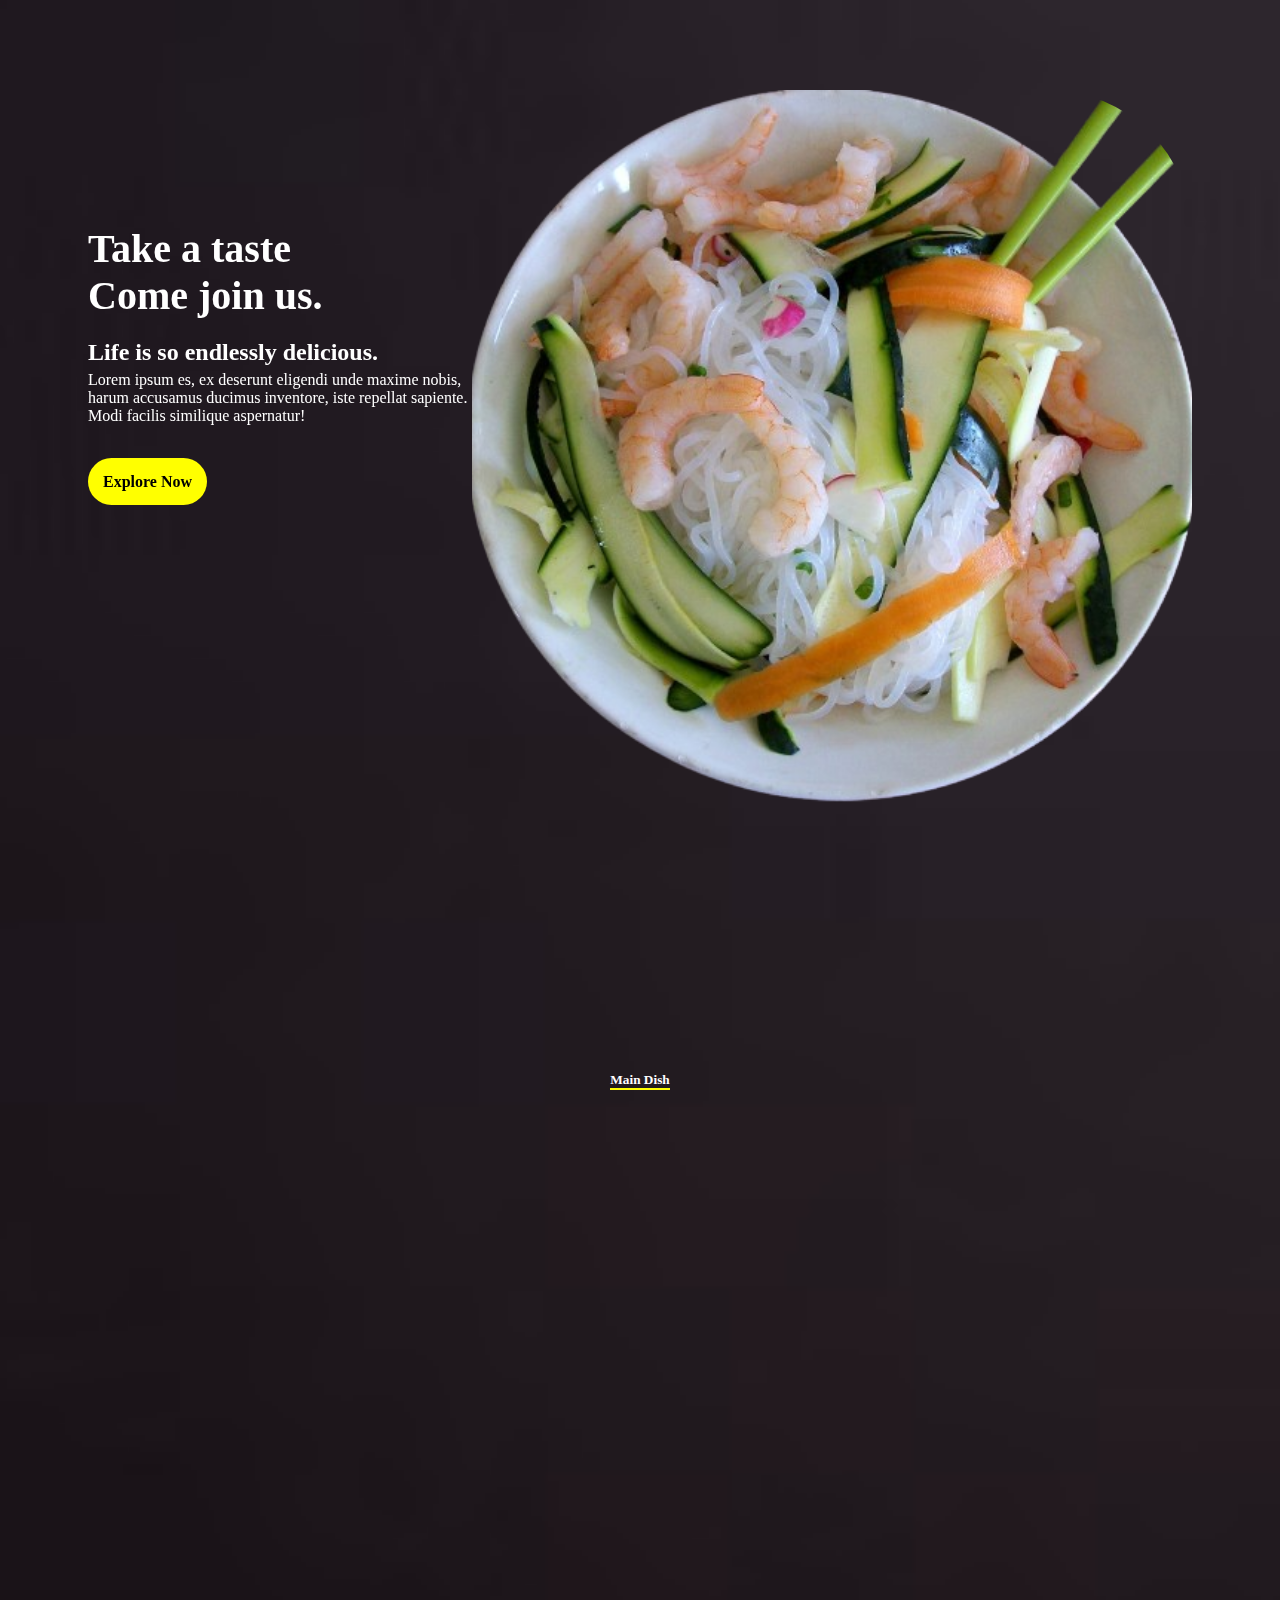
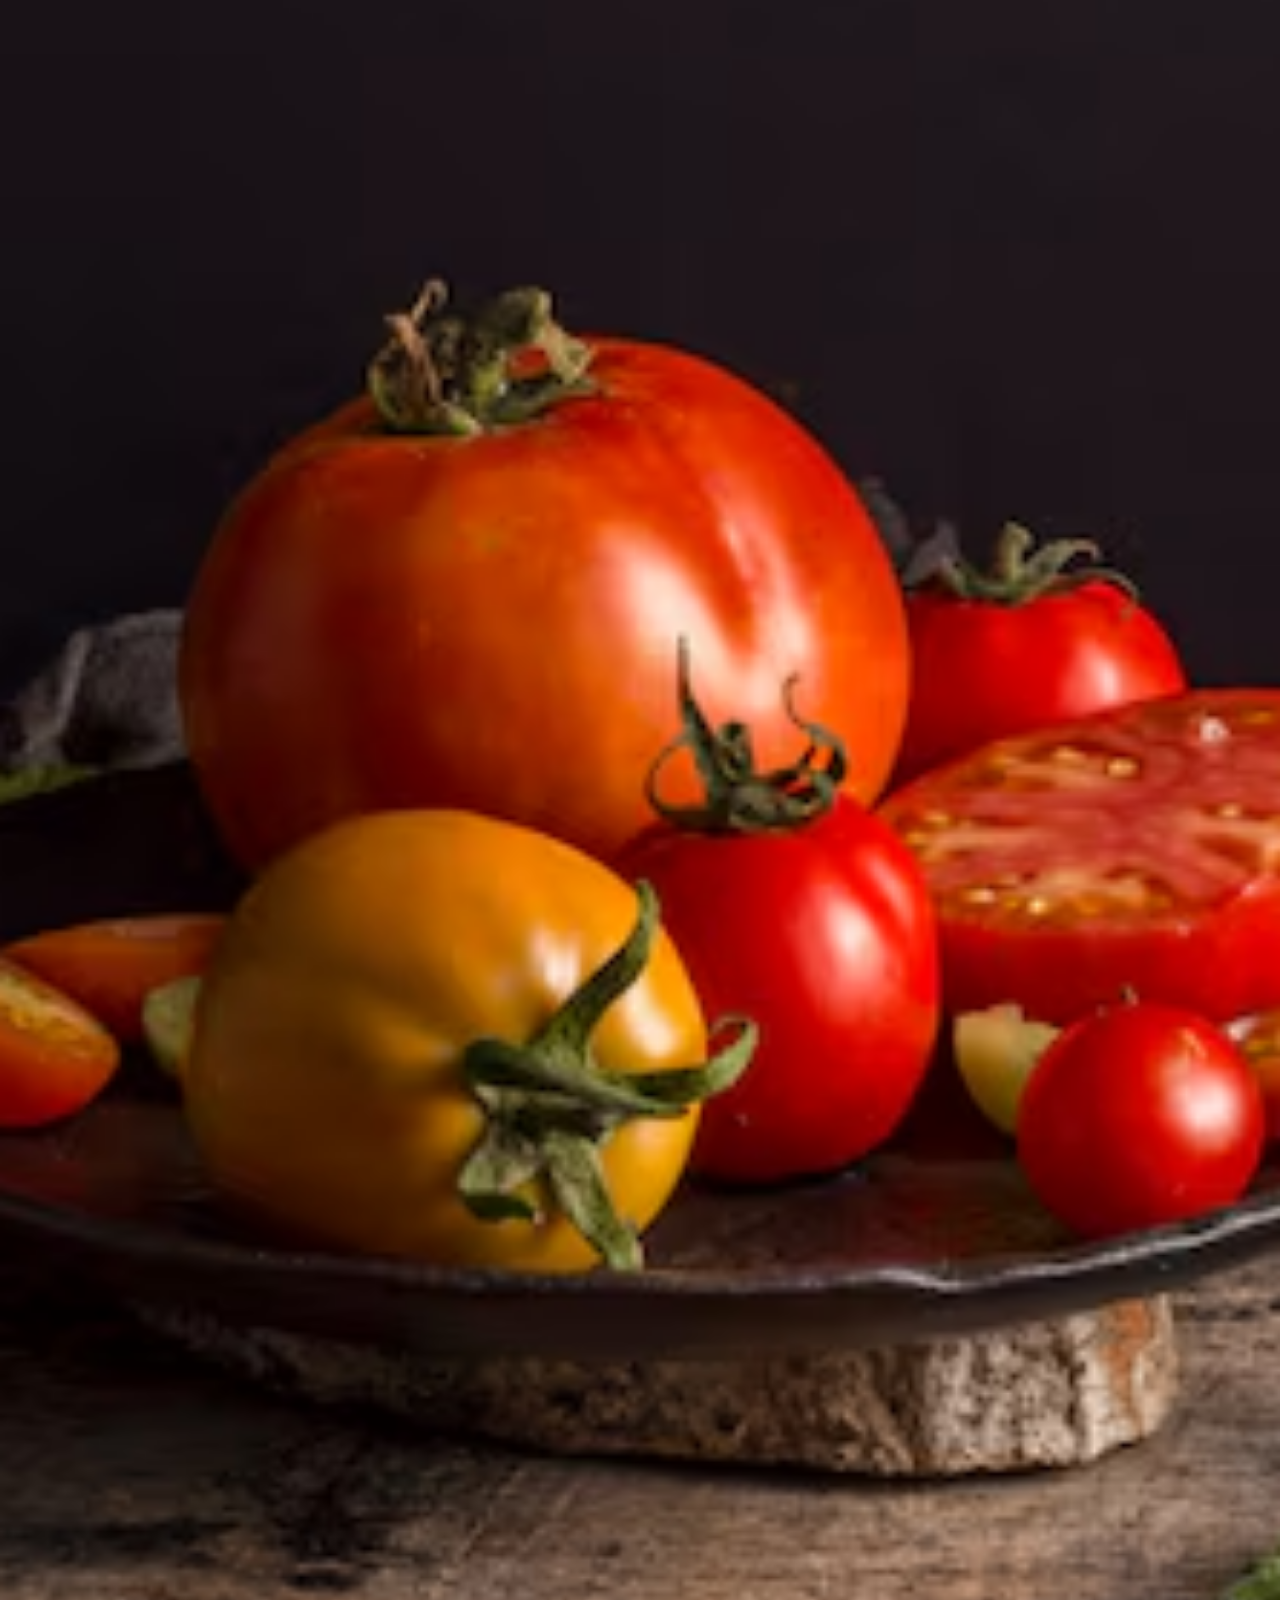
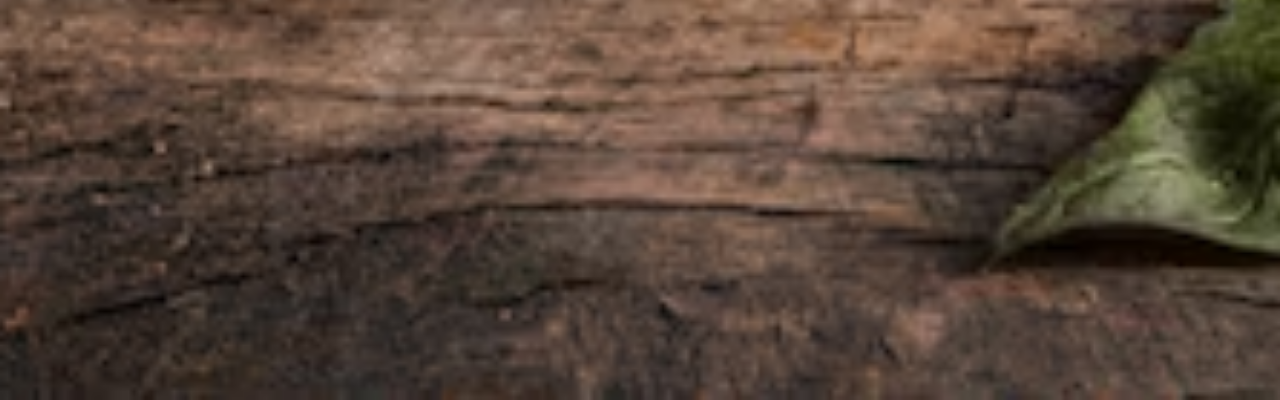
<file: index.html>
<!DOCTYPE html>
<html lang="en">
<head>
    <meta charset="UTF-8">
    <meta name="viewport" content="width=device-width, initial-scale=1.0">
    <title>Noodles Website</title>
    <link rel="stylesheet" href="style.css">
    <link rel="stylesheet" href="https://unpkg.com/aos@next/dist/aos.css" />
</head>
<body>
    <main>
        <section class="section1"> 
            <div class="text" data-aos="fade-right">
                <H1>Take a taste<br>
                Come join us.</H1>
                <h2>Life is so endlessly delicious.</h2>
                <p>Lorem ipsum  es, ex deserunt eligendi unde maxime nobis, harum accusamus ducimus inventore, iste repellat sapiente. Modi facilis similique aspernatur!</p>
               <a href="#section2" >Explore Now</a>
            </div>
            <div class="food1" data-aos="fade-left" ></div>
        </section>
        <section class="section2" id="section2">
            <h1 data-aos="flip-up">What's on our Plate</h1>
            <h5 data-aos="flip-down">Please serve youself without hesitate</h5>
            <h5 style="border-bottom: 2px solid yellow;">Main Dish</h5>
            <div class="dish_row">
                <div class="dish1"data-aos="flip-left"><div class="d1">
                </div>
                <h1>Stirred Egg</h1>
                <p>Lorem ipsum dolor sit ameos auam saepe quis omnis doloribus? Fugit dicta sint dolores unde neque.</p></div>
                <div class="dish1"data-aos="flip-up"><div class="d2">
                </div>
                <h1>Kung Pao Chicken</h1>
                <p>Lorem ipsum dolor sit ameos auam saepe quis omnis doloribus? Fugit dicta sint dolores unde neque.</p></div>
                <div class="dish1"data-aos="flip-right"><div class="d3">
                </div>
                <h1>Sweet Pork Chops</h1>
                <p>Lorem ipsum dolor sit ameos auam saepe quis omnis doloribus? Fugit dicta sint dolores unde neque.</p></div>
            </div>
            <a href="foodlist.html" class="vm" data-aos="flip-up" >View more &rarr;</a>
        </section>
        <section class="section3"> 
            <div class="food2" data-aos="fade-right"></div>
            <div class="text" data-aos="fade-left" >
                <H1>Let's see what other says</H1>
                <p>Please serve yourself without any hesitate</p>
                <p>Lorem ipsum  es. Officiis suscipit autem esse error quis consequatur laudantium consequuntur ipsam eius laborum blanditiis atque fuga exercitationem nam consectetur, obcaecati tempora, eaque cupiditate! nobis, harum accusamus ducimus inventore, iste repellat sapiente. Modi facilis similique aspernatur,,</p>
            </div>
        </section>
        <footer>
            <div class="f1" data-aos="flip-up">
                <h1>Easy receipes will send to your inbox</h1>
                <p>Get weekly updates on the newest chinese</p>
                <p>receipes in your mailbox!</p>
                <div class="in">
                    <input type="email" placeholder="your email address">
                    <button onclick="alert('Please Enter The Email Address!!')">subscribe</button>
                </div>
            </div>
            <div class="f2" data-aos="fade-right">
                <div class="c1">
                    <h2>Get Cooking</h2>
                    <ul>
                        <li>Easy Asain Takeout</li>
                        <li>receipe Gallery</li>
                        <li>Ingeridient Guide</li>
                        <li>weekly Meal Plans</li>
                    </ul>
                </div>
                <div class="c1">
                    <h2>Information</h2>
                    <ul>
                        <li>About</li>
                        <li>Privacy Policy</li>
                        <li>Giveway Rules</li>
                        <li>Contact</li>
                    </ul>
                </div>
                <div class="c1">
                    <h2>Follow Us</h2>
                    <ul>
                        <li>RSS Feeds</li>
                        <li>Facebook</li>
                        <li>Youtube</li>
                        <li>Twitter</li>
                    </ul>
                </div>
            </div>
        </footer>
    </main>
    <script src="https://unpkg.com/aos@next/dist/aos.js"></script>
    <script>
      AOS.init();
    </script>
</body>
</html>
</file>
<file: style.css>
* {
    padding: 0%;
    margin: 0%;
    scroll-behavior: smooth;
    scrollbar-color: black;
}

body {
    background-color: black;
    background-image: url(delicious-fresh-tomatoes-plate-high-angle_23-2148668701.avif);
    background-position: center;
    background-repeat: no-repeat;
    background-size: cover;
    /* filter: blur(8px); */
    height: 100%;
    width: 100vw;
    overflow-x: hidden;

}
body::-webkit-scrollbar {
    display: none;

}
main{
overflow-x: hidden;
overflow-y: scroll;
}
main::-webkit-scrollbar {
    display: none;
}

.section1 {
    color: white;
    height: 100vh;
    width: 100vw;
    display: flex;
    justify-content: center;
    align-items: center;
    /* background-image: url(image.png); */
    background-size: 100%;
    background-repeat: no-repeat;
    /* flex-wrap:wrap; */
}

main>.section1>.text {
    height: 50vh;
    width: 30vw;
    /* border: 1px solid black; */

}

main>.section1>.text>h1 {
    font-size: 40px;
    margin-bottom: 0.5em;
}

main>.section1>.text>h2 {
    margin-bottom: 0.2em;
}

main>.section1>.text>p {
    margin-bottom: 3em;
}

main>.section1>.text>a {
    background: yellow;
    padding: 15px;
    border-radius: 40px;
    width: 10em;
    margin-top: 1em;
    color: black;
    font-weight: bolder;
    border: none;
    text-decoration: none
}

main>.section1>.food1 {
    height: 80vh;
    aspect-ratio: 1;
    background-image: url(ponzu-2272072_1280-removebg-preview.png);
    background-position: center;
    background-repeat: no-repeat;
    background-size: cover;
    /* border: 1px solid yellow; */
    border-radius: 20%;
    animation: loading 0.9s linear;
}

@keyframes loading {
    0% {
        transform: rotate(180deg);
    }

    100% {
        transform: rotate(360deg);
    }
}

/* responsive section 1 */

@media (min-width:767px) and (max-width:885px) {
    .section1 {
        color: white;
        height: 100vh;
        width: 100vw;
        display: flex;
        justify-content: center;
        align-items: center;
        /* background-image: url(image.png); */
        background-size: 100%;
        background-repeat: no-repeat;
        /* flex-wrap:wrap; */
        flex-direction: column;
    }

    main>.section1>.text {
        height: 50vh;
        width: 100vw;
        /* border: 1px solid black; */
        display: flex;
        align-items: center;
        flex-direction: column;
        margin-bottom: 0.5em;

    }

    main>.section1>.text>h1 {
        font-size: 50px;
        margin-bottom: 0.5em;
        color: yellow;
    }

    main>.section1>.text>h2 {
        margin-bottom: 0.5em;
        font-size: 30px;
    }

    main>.section1>.text>p {
        text-align: center;
        width: 80vw;
        margin-bottom: 1.5em;
        font-size: 20px;
    }

    main>.section1>.text>a {
        background: yellow;
        text-align: center;
        font-size: 25px;
        padding: 15px;
        border-radius: 40px;
        width: 10em;
        margin-top: 1em;
        color: black;
        font-weight: bolder;
        border: none;
        text-decoration: none
    }

    main>.section1>.food1 {
        height: 80vh;
        aspect-ratio: 1;
        /* background-image: url(ponzu-2272072_1280-removebg-preview.png); */
        background-position: center;
        background-repeat: no-repeat;
        background-size: cover;
        /* border: 1px solid yellow; */
        border-radius: 20%;
        animation: loading 0.9s linear;
    }
}

@media (max-width:430px) {
    .section1 {
        color: white;
        height: 100vh;
        width: 100vw;
        display: flex;
        justify-content: center;
        align-items: center;
        /* background-image: url(image.png); */
        background-size: 100%;
        background-repeat: no-repeat;
        flex-direction: column;
    }

    main>.section1>.text {
        height: 40vh;
        width: 90vw;
        /* border: 1px solid black; */

    }

    main>.section1>.text>h1 {
        font-size: 30px;
        margin-bottom: 0.3em;
        color: yellow;
    }

    main>.section1>.text>h2 {
        margin-bottom: 0.2em;
    }

    main>.section1>.text>p {
        margin-bottom: 2em;
    }

    main>.section1>.text>a {
        background: yellow;
        padding: 10px;
        border-radius: 40px;
        width: 10em;
        margin-top: 1em;
        color: black;
        font-weight: bolder;
        border: none;
        text-decoration: none
    }

    main>.section1>.food1 {
        height: 50vh;
        aspect-ratio: 1;
        background-image: url(ponzu-2272072_1280-removebg-preview.png);
        background-position: center;
        background-repeat: no-repeat;
        background-size: cover;
        /* border: 1px solid yellow; */
        border-radius: 20%;
        animation: loading 0.9s linear;
    }
}


/*********************** section 1 responsive end ******************* */

main>.section2 {
    display: flex;
    flex-direction: column;
    justify-content: center;
    align-items: center;
    height: 100vh;
    width: 100vw;
    /* background-image: url(mid.jpg); */
    /* background-color: black; */
    background-size: 100%;
    background-repeat: no-repeat;
}

main>.section2>h1 {
    font-size: 40px;
    margin-bottom: 0.1em;
    color: yellow;
}

main>.section2>h5 {
    color: rgba(0, 0, 0, 0.616);
    margin-bottom: 2em;
    color: white;

}

main>.section2>.dish_row {
    /* border: 1px solid black; */
    height: 60vh;
    width: 80vw;
    display: flex;
    justify-content: space-evenly;
    align-items: center;
}

main>.section2>.dish_row>.dish1 {
    height: 95%;
    width: 32%;
    /* border: 1px solid white; */
    display: flex;
    flex-direction: column;
    justify-content: center;
    align-items: center;
    background-color: white;
    border-radius: 50px;
}

main>.section2>.dish_row>.dish1:hover {
    background-color: rgba(255, 250, 250, 0.637);
}

main>.section2>.dish_row>.dish1>.d1 {
    height: 69%;
    aspect-ratio: 1;
    background-image: url(soup2-removebg-preview.png);
    background-repeat: no-repeat;
    background-size: cover;
    background-position: center;
    margin-bottom: 0.2em;
}

main>.section2>.dish_row>.dish1>.d2 {
    height: 70%;
    aspect-ratio: 1;
    background-image: url(soup1-removebg-preview.png);
    background-repeat: no-repeat;
    background-size: cover;
    background-position: center;
    margin-bottom: 0.2em;
}

main>.section2>.dish_row>.dish1>.d3 {
    height: 70%;
    aspect-ratio: 1;
    background-image: url(soup3-removebg-preview.png);
    background-repeat: no-repeat;
    background-size: cover;
    background-position: center;
    margin-bottom: 0.2em;
}

main>.section2>.dish_row>.dish1>p {
    width: 80%;
    text-align: center;
}
main>.section2>.vm{
    text-decoration: none;
    color: rgb(0, 0, 0);
    background-color: rgb(255, 255, 255);
    border-radius: 50px;
   padding: 1em 1em 1em 1em;
   font-weight: bold;
   margin-top: 1em;
}
main>.section2>.vm:hover{
    background-color: #AFA9AB;
}


/* *****RESPONSIVE Section 3 START */
@media (min-width:767px) and (max-width:885px) {
    main>.section2 {
        display: flex;
        flex-direction: column;
        justify-content: center;
        align-items: center;
        height: 100vh;
        width: 100vw;
        /* background-image: url(mid.jpg); */
        /* background-color: black; */
        background-size: 100%;
        background-repeat: no-repeat;
    }

    main>.section2>h1 {
        font-size: 45px;
        margin-bottom: 0.1em;
        color: yellow;
    }

    main>.section2>h5 {
        font-size: 30px;
        color: rgba(0, 0, 0, 0.616);
        margin-bottom: 1.5em;
        color: white;
    }

    main>.section2>.dish_row {
        /* border: 1px solid black; */
        height: 80vh;
        width: 150vw;
        display: flex;
        justify-content: space-evenly;
        align-items: center;
        flex-direction: column;
    }

    main>.section2>.dish_row>.dish1 {
        height: 100%;
        aspect-ratio: 1;
        /* border: 1px solid white; */
        display: flex;
        flex-direction: column;
        justify-content: center;
        align-items: center;
        background-color: white;
        border-radius: 50px;
        margin-bottom: 1em;
    }

    main>.section2>.dish_row>.dish1:hover {
        background-color: rgba(255, 250, 250, 0.637);
    }

    main>.section2>.dish_row>.dish1>.d1 {
        height: 69%;
        aspect-ratio: 1;
        background-image: url(soup2-removebg-preview.png);
        background-repeat: no-repeat;
        background-size: cover;
        background-position: center;
        margin-bottom: 0.2em;
    }

    main>.section2>.dish_row>.dish1>.d2 {
        height: 70%;
        aspect-ratio: 1;
        background-image: url(soup1-removebg-preview.png);
        background-repeat: no-repeat;
        background-size: cover;
        background-position: center;
        margin-bottom: 0.2em;
    }

    main>.section2>.dish_row>.dish1>.d3 {
        height: 70%;
        aspect-ratio: 1;
        background-image: url(soup3-removebg-preview.png);
        background-repeat: no-repeat;
        background-size: cover;
        background-position: center;
        margin-bottom: 0.2em;
    }

    main>.section2>.dish_row>.dish1>p {
        width: 80%;
        text-align: center;
    }
}

/* ************************MOBILE***************************** */
@media (max-width:430px) {
    main>.section2 {
        display: flex;
        flex-direction: column;
        justify-content: center;
        align-items: center;
        height: 100vh;
        width: 100vw;
        /* background-image: url(mid.jpg); */
        /* background-color: black; */
        background-size: 100%;
        background-repeat: no-repeat;
    }

    main>.section2>h1 {
        font-size: 20px;
        margin-bottom: 0.1em;
        color: yellow;
        /* margin-top: -10em; */
    }

    main>.section2>h5 {
        color: rgba(0, 0, 0, 0.616);
        margin-bottom: 2em;
        color: white;

    }

    main>.section2>.dish_row {
        /* border: 1px solid black; */
        margin-top: 2em;
        height: 80vh;
        width: 100%;
        aspect-ratio: 1;
        display: flex;
        justify-content: space-evenly;
        align-items: center;
        flex-direction: column;
    }

    main>.section2>.dish_row>.dish1 {
        height: 100vh;
        width: 70%;
        /* border: 1px solid white; */
        display: flex;
        flex-direction: column;
        justify-content: center;
        align-items: center;
        background-color: white;
        border-radius: 30px;
        margin-bottom: 2em;
    }

    main>.section2>.dish_row>.dish1:hover {
        background-color: rgba(255, 250, 250, 0.637);
    }

    main>.section2>.dish_row>.dish1>.d1 {
        height: 70%;
        aspect-ratio: 1;
        background-image: url(soup2-removebg-preview.png);
        background-repeat: no-repeat;
        background-size: cover;
        background-position: center;
        margin-bottom: 0.2em;
    }

    main>.section2>.dish_row>.dish1>.d2 {
        height: 70%;
        aspect-ratio: 1;
        background-image: url(soup1-removebg-preview.png);
        background-repeat: no-repeat;
        background-size: cover;
        background-position: center;
        margin-bottom: 0.2em;
    }

    main>.section2>.dish_row>.dish1>.d3 {
        height: 70%;
        aspect-ratio: 1;
        background-image: url(soup3-removebg-preview.png);
        background-repeat: no-repeat;
        background-size: cover;
        background-position: center;
        margin-bottom: 0.2em;
    }

    main>.section2>.dish_row>.dish1>p {
        width: 90%;
        text-align: center;
        font-size: small;
    }
}

/* ***************** RESPONSIVE Section 2 END ************************* */
.section3 {
    height: 100vh;
    width: 100vw;
    display: flex;
    justify-content: space-evenly;
    align-items: center;
    /* background-image: url(mid.jpg); */
    /* background-color: black; */
    background-size: 100%;
    background-repeat: no-repeat;
}

main>.section3>.text {
    height: 50vh;
    width: 30vw;
    background-color: white;
    border-top-right-radius: 100px;
    border-bottom-left-radius: 100px;
    display: flex;
    flex-direction: column;
    justify-content: center;
    padding-left: 2em;
    padding-right: 2em;
    /* border: 1px solid black; */

}

main>.section3>.text>h1 {
    font-size: 30px;
    margin-bottom: 0.1em;
}

main>.section3>.text>p {
    color: rgba(0, 0, 0, 0.685);
    margin-bottom: 1em;
}

main>.section3>.food2 {
    height: 90vh;
    aspect-ratio: 1;
    background-image: url(soup11.png);
    /* background-image: url(ponzu-2272072_1280-removebg-preview.png); */
    background-position: center;
    background-repeat: no-repeat;
    background-size: contain;
    /* border: 5px solid black; */
    border-radius: 20%;
}

/* ******** RESPONSIVE Section 3 START***************** */
@media (min-width:767px) and (max-width:885px) {
    .section3 {
        height: 100vh;
        width: 100vw;
        display: flex;
        justify-content: space-evenly;
        align-items: center;
        /* background-image: url(mid.jpg); */
        /* background-color: black; */
        background-size: 100%;
        background-repeat: no-repeat;
        flex-direction: column;
    }
    
    main>.section3>.text {
        height: 40vh;
        width: 90vw;
        background-color: white;
        border-top-right-radius: 100px;
        border-bottom-left-radius: 100px;
        display: flex;
        flex-direction: column;
        justify-content: center;
        padding-left: 2em;
        padding-right: 2em;
        /* border: 1px solid black; */
    }
    
    main>.section3>.text>h1 {
        font-size: 40px;
        margin-bottom: 0.1em;
    }
    
    main>.section3>.text>p {
        color: rgba(0, 0, 0, 0.685);
        margin-bottom: 1em;
        font-size: 23px;
    }
    
    main>.section3>.food2 {
        height: 90vh;
        aspect-ratio: 1;
        background-image: url(1-1-removebg-preview.png);
        /* background-image: url(ponzu-2272072_1280-removebg-preview.png); */
        background-position: center;
        background-repeat: no-repeat;
        background-size: contain;
        /* border: 5px solid black; */
        border-radius: 20%;
    }
}
/* ************************MOBILE***************************** */
@media (max-width:430px){
    .section3 {
        height: 100vh;
        width: 100vw;
        display: flex;
        justify-content: space-evenly;
        align-items: center;
        /* background-image: url(mid.jpg); */
        /* background-color: black; */
        background-size: 100%;
        background-repeat: no-repeat;
        flex-direction: column;
    }
    
    main>.section3>.text {
        height: 35vh;
        width: 85vw;
        background-color: white;
        border-top-right-radius: 100px;
        border-bottom-left-radius: 100px;
        display: flex;
        flex-direction: column;
        justify-content: center;
        /* padding-left: 1em; */
        /* padding-right: 1em; */
        /* border: 1px solid black; */
    
    }
    
    main>.section3>.text>h1 {
        font-size: 30px;
        margin-bottom: 0.1em;
    }
    
    main>.section3>.text>p {
        color: rgba(0, 0, 0, 0.685);
        margin-bottom: 1em;
        font-size: smaller;
    }
    
    main>.section3>.food2 {
        height: 60vh;
        aspect-ratio: 1;
        background-image: url(1-1-removebg-preview.png);
        /* background-image: url(ponzu-2272072_1280-removebg-preview.png); */
        background-position: center;
        background-repeat: no-repeat;
        background-size: contain;
        /* border: 5px solid black; */
        border-radius: 20%;
    }
}
/* *************RESPONSIVE Section3 END********************** */
footer {
    height: 100vh;
    width: 100vw;
    color: white;
}

footer>.f1 {
    height: 50vh;
    width: 100vw;
    display: flex;
    justify-content: center;
    align-items: center;
    flex-direction: column;
    /* background-image: url(endbg.jpg); */
    /* background-repeat: no-repeat;
    background-size: cover;
    background-position:top; */
    color: white;
}

footer>.f1>p {
    /* color: rgba(0, 0, 0, 0.712); */
    color: white;
    font-weight: bold;
}

footer>.f1>.in {
    margin-top: 1em;
    height: 3em;
    width: 30em;
    border-radius: 2em;
    background-color: white;
    border: 1px solid rgba(0, 0, 0, 0.308);
}

footer>.f1>.in>input {
    height: 100%;
    width: 72.2%;
    border: none;
    border-top-left-radius: 2em;
    border-bottom-left-radius: 2em;
    outline: none;
    padding-left: 1em;
}

footer>.f1>.in>input::placeholder {
    padding-left: 1em;
}

footer>.f1>.in>button {

    height: 100%;
    width: 24%;
    border: 0.5px solid rgba(0, 0, 0, 0.315);
    border-radius: 2em;
    background-color: yellow;
    outline: none;
    color: black;
    font-weight: bold;
}

footer>.f2 {
    height: 50vh;
    width: 100vw;
    display: flex;
    flex-direction: row;
    /* background-image: url(endbg.jpg); */
    background-repeat: no-repeat;
    background-size: cover;
    background-position: center;
}

footer>.f2>.c1 {
    margin-top: 3em;
    margin-left: 8em;
}

footer>.f2>.c1>h2 {
    font-family: monospace;
    font-weight: bolder;

}

ul>li {
    font-family: monospace;
    font-weight: bolder;
    list-style: none;
    margin-top: 0.7em;
    font-size: small;
    font-weight: bold;
    color: rgba(255, 255, 255, 0.801)
}
/* ******** RESPONSIVE footer START***************** */
@media (min-width:767px) and (max-width:885px){
    footer>.f2 {
        height: 50vh;
        width: 100vw;
        display: flex;
        flex-direction: row;
        /* background-image: url(endbg.jpg); */
        background-repeat: no-repeat;
        background-size: cover;
        background-position: center;
    }
    
    footer>.f2>.c1 {
        margin-top: 3em;
        margin-left: 2em;
    }
    
    footer>.f2>.c1>h2 {
        font-family: monospace;
        font-weight: bolder;
    font-size: 30px;
    }
    
    ul>li {
        font-family: monospace;
        font-weight: bolder;
        list-style: none;
        margin-top: 0.7em;
        font-size: 16px;
        font-weight: bold;
        color: rgba(255, 255, 255, 0.801)
    }
}
/* ************************MOBILE***************************** */
@media (max-width:430px){
    footer {
        height: 100vh;
        width: 100vw;
        color: white;
    }
    
    footer>.f1 {
        height: 50vh;
        width: 100vw;
        display: flex;
        justify-content: center;
        align-items: center;
        flex-direction: column;
        /* background-image: url(endbg.jpg); */
        /* background-repeat: no-repeat;
        background-size: cover;
        background-position:top; */
        color: white;
    }
    footer>.f1>h1{
        font-size: 20px;
    }
    
    footer>.f1>p {
        /* color: rgba(0, 0, 0, 0.712); */
        color: white;
        font-weight: bold;
        font-size: 10px;
    }
    
    footer>.f1>.in {
        margin-top: 1em;
        height: 3em;
        width: 90%;
        border-radius: 2em;
        background-color: white;
        border: 1px solid rgba(0, 0, 0, 0.308);
    }
    
    footer>.f1>.in>input {
        height: 100%;
        width: 70%;
        border: none;
        border-top-left-radius: 2em;
        border-bottom-left-radius: 2em;
        outline: none;
        padding-left: 1em;
    }
    
    footer>.f1>.in>input::placeholder {
        padding-left: 1em;
    }
    
    footer>.f1>.in>button {
    
        height: 100%;
        width: 24%;
        border: 0.5px solid rgba(0, 0, 0, 0.315);
        border-radius: 2em;
        background-color: yellow;
        outline: none;
        color: black;
        font-weight: bold;
    }
    
    footer>.f2 {
        height: 50vh;
        width: 100vw;
        display: flex;
        flex-direction: row;
        /* background-image: url(endbg.jpg); */
        background-repeat: no-repeat;
        background-size: cover;
        background-position: center;
    }
    
    footer>.f2>.c1 {
        margin-top: 3em;
        margin-left: 1.5em;
    }
    
    footer>.f2>.c1>h2 {
        font-family: monospace;
        font-weight: bolder;
        font-size: 15px;
    
    }
    
    ul>li {
        font-family: monospace;
        font-weight: bolder;
        list-style: none;
        margin-top: 0.7em;
        font-size: 7px;
        font-weight: bold;
        color: rgba(255, 255, 255, 0.801)
    }
}
</file>
